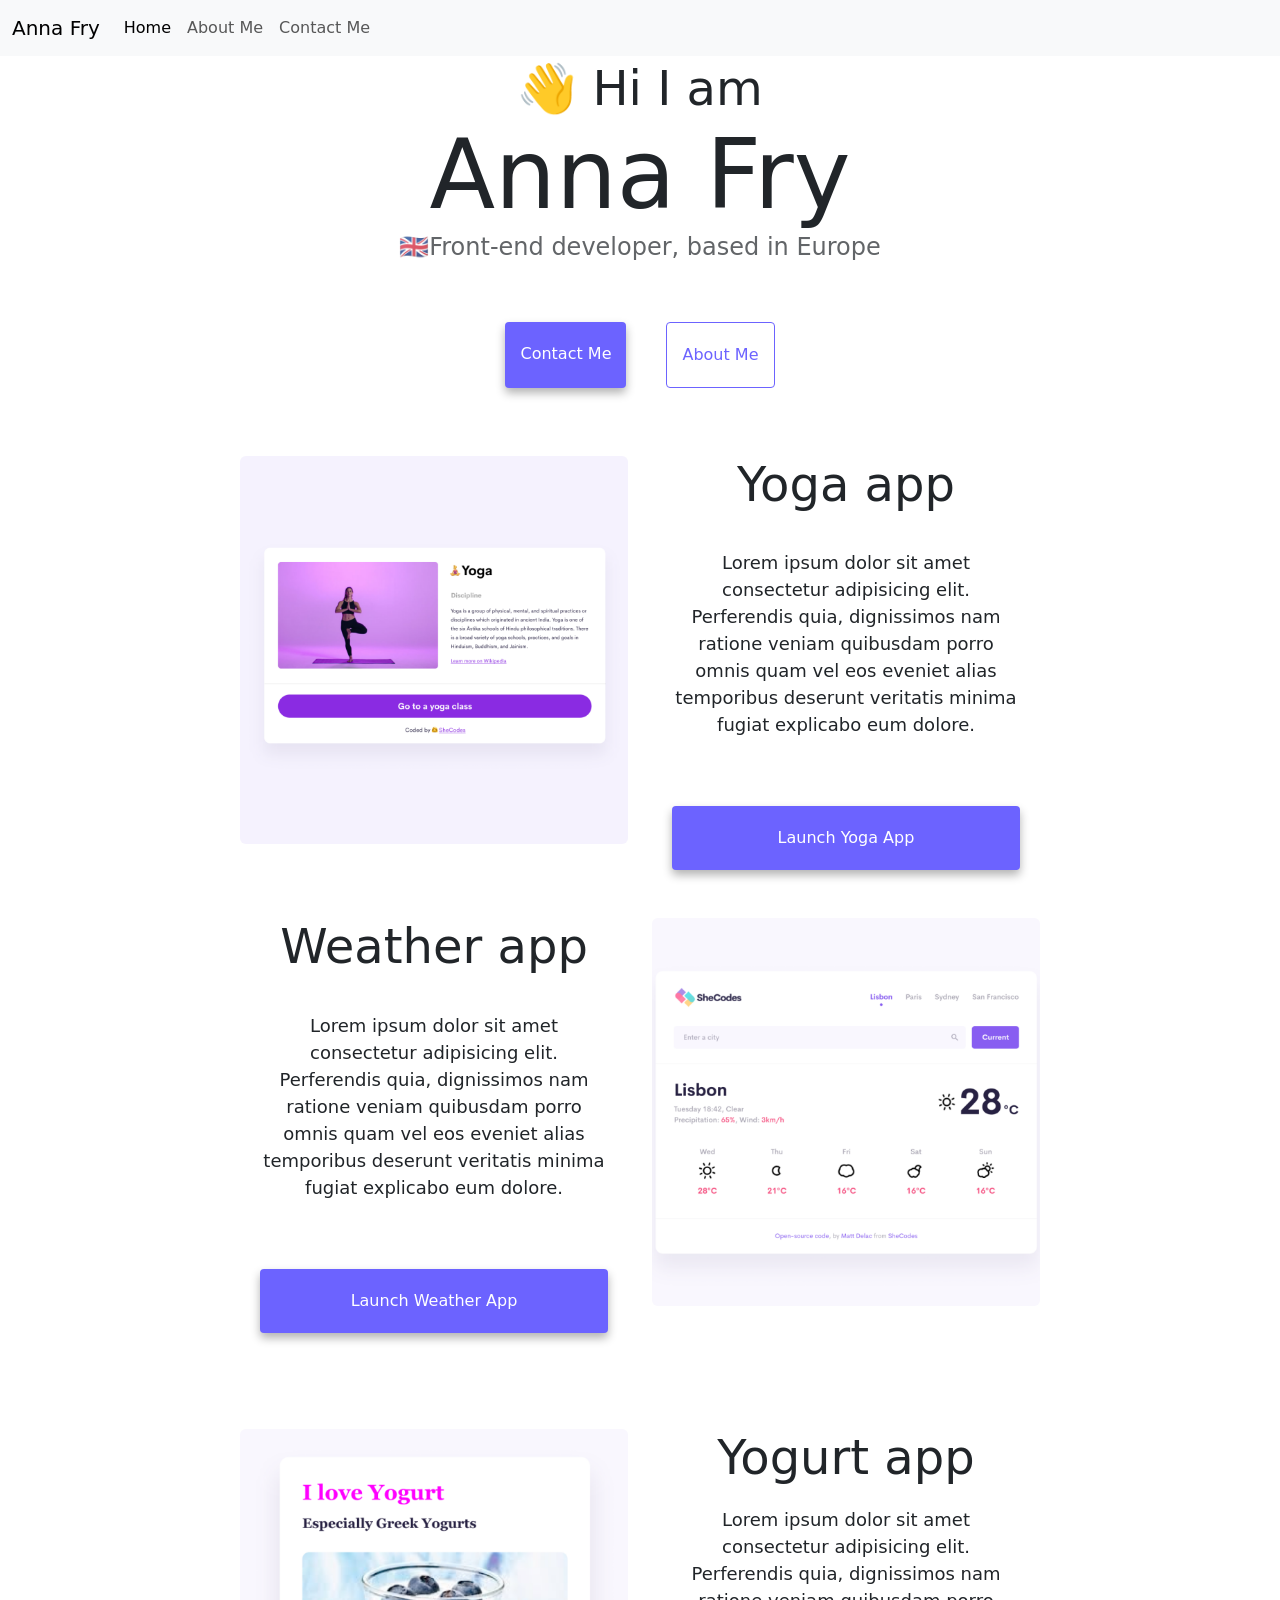
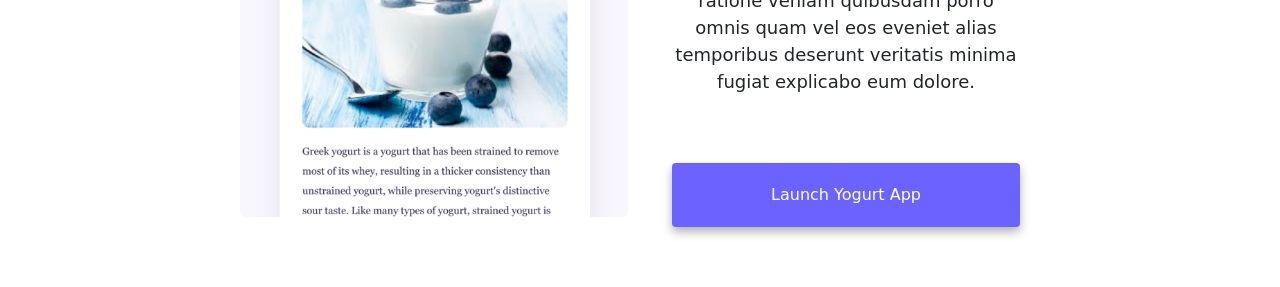
<file: index.html>
<!DOCTYPE html>
<html lang="en">
  <head>
    <meta charset="UTF-8" />
    <meta http-equiv="X-UA-Compatible" content="IE=edge" />
    <meta name="viewport" content="width=device-width, initial-scale=1.0" />
    <link
      href="https://cdn.jsdelivr.net/npm/bootstrap@5.3.3/dist/css/bootstrap.min.css"
      rel="stylesheet"
      integrity="sha384-QWTKZyjpPEjISv5WaRU9OFeRpok6YctnYmDr5pNlyT2bRjXh0JMhjY6hW+ALEwIH"
      crossorigin="anonymous"
    />
    <title>Anna Fry - Front-end Developer</title>
    <meta
      name="description"
      content="Anna Fry is a front-end developer based in Europe, check out his projects and contact him for job inquiries"
    />
    <link rel="stylesheet" href="style.css" />
  </head>
  <body>
    <nav class="navbar navbar-expand-lg bg-body-tertiary fixed-top">
      <div class="container-fluid">
        <a class="navbar-brand" href="index.html" title="Anna's projects"
          >Anna Fry</a
        >
        <button
          class="navbar-toggler"
          type="button"
          data-bs-toggle="collapse"
          data-bs-target="#navbarNavAltMarkup"
          aria-controls="navbarNavAltMarkup"
          aria-expanded="false"
          aria-label="Toggle navigation"
        >
          <span class="navbar-toggler-icon"></span>
        </button>
        <div class="collapse navbar-collapse" id="navbarNavAltMarkup">
          <div class="navbar-nav">
            <a class="nav-link active" aria-current="page" href="#">Home</a>
            <a class="nav-link" href="about.html" title="About Anna Fry"
              >About Me</a
            >
            <a
              class="nav-link"
              href="about.html#contact"
              title="Contact Anna Fry"
              >Contact Me</a
            >
          </div>
        </div>
      </div>
    </nav>
    <h2>👋 Hi I am</h2>
    <h1>Anna Fry</h1>
    <h3>🇬🇧Front-end developer, based in Europe</h3>
    <div class="navigation-links mb-5">
      <a href="about.html#contact" class="contact-link" title="Contact Anna Fry"
        >Contact me</a
      >
      <a href="about.html" class="about-link" title="About Anna Fry"
        >About me</a
      >
    </div>
    <div class="conatiner">
      <div class="row">
        <div class="col-md-6">
          <img
            src="images/yoga.png"
            class="img-fluid rounded d-none d-sm-block"
            alt="Yoga project"
          />
        </div>
        <div class="col-md-6">
          <h2 class="mb-3">Yoga app</h2>
          <p>
            Lorem ipsum dolor sit amet consectetur adipisicing elit. Perferendis
            quia, dignissimos nam ratione veniam quibusdam porro omnis quam vel
            eos eveniet alias temporibus deserunt veritatis minima fugiat
            explicabo eum dolore.
          </p>
          <div class="mt-5">
            <a
              href="#"
              class="primary-link project-link"
              title="Launch the yoga app"
              >Launch Yoga App</a
            >
          </div>
        </div>
      </div>
      <div class="row mt-5">
        <div class="col-md-6">
          <h2 class="mb-3">Weather app</h2>
          <p>
            Lorem ipsum dolor sit amet consectetur adipisicing elit. Perferendis
            quia, dignissimos nam ratione veniam quibusdam porro omnis quam vel
            eos eveniet alias temporibus deserunt veritatis minima fugiat
            explicabo eum dolore.
          </p>
          <div class="mb-5 mt-5">
            <a
              href="#"
              class="primary-link project-link"
              title="Launch the weather app"
              >Launch Weather App</a
            >
          </div>
        </div>
        <div class="col-md-6">
          <img
            src="images/weather.png"
            class="img-fluid rounded d-none d-sm-block"
            alt="Weather project"
          />
        </div>
      </div>
      <div class="row mt-5">
        <div class="col-md-6">
          <img
            src="images/yogurt.png"
            class="img-fluid rounded d-none d-sm-block"
            alt="Yogurt project"
          />
        </div>
        <div class="col-md-6">
          <h2>Yogurt app</h2>
          <p>
            Lorem ipsum dolor sit amet consectetur adipisicing elit. Perferendis
            quia, dignissimos nam ratione veniam quibusdam porro omnis quam vel
            eos eveniet alias temporibus deserunt veritatis minima fugiat
            explicabo eum dolore.
          </p>
          <div class="mt-5">
            <a
              href="#"
              class="primary-link project-link"
              title="Launch the yogurt app"
              >Launch Yogurt App</a
            >
          </div>
        </div>
      </div>
    </div>
    <script
      src="https://cdn.jsdelivr.net/npm/bootstrap@5.3.3/dist/js/bootstrap.bundle.min.js"
      integrity="sha384-YvpcrYf0tY3lHB60NNkmXc5s9fDVZLESaAA55NDzOxhy9GkcIdslK1eN7N6jIeHz"
      crossorigin="anonymous"
    ></script>
  </body>
</html>
</file>
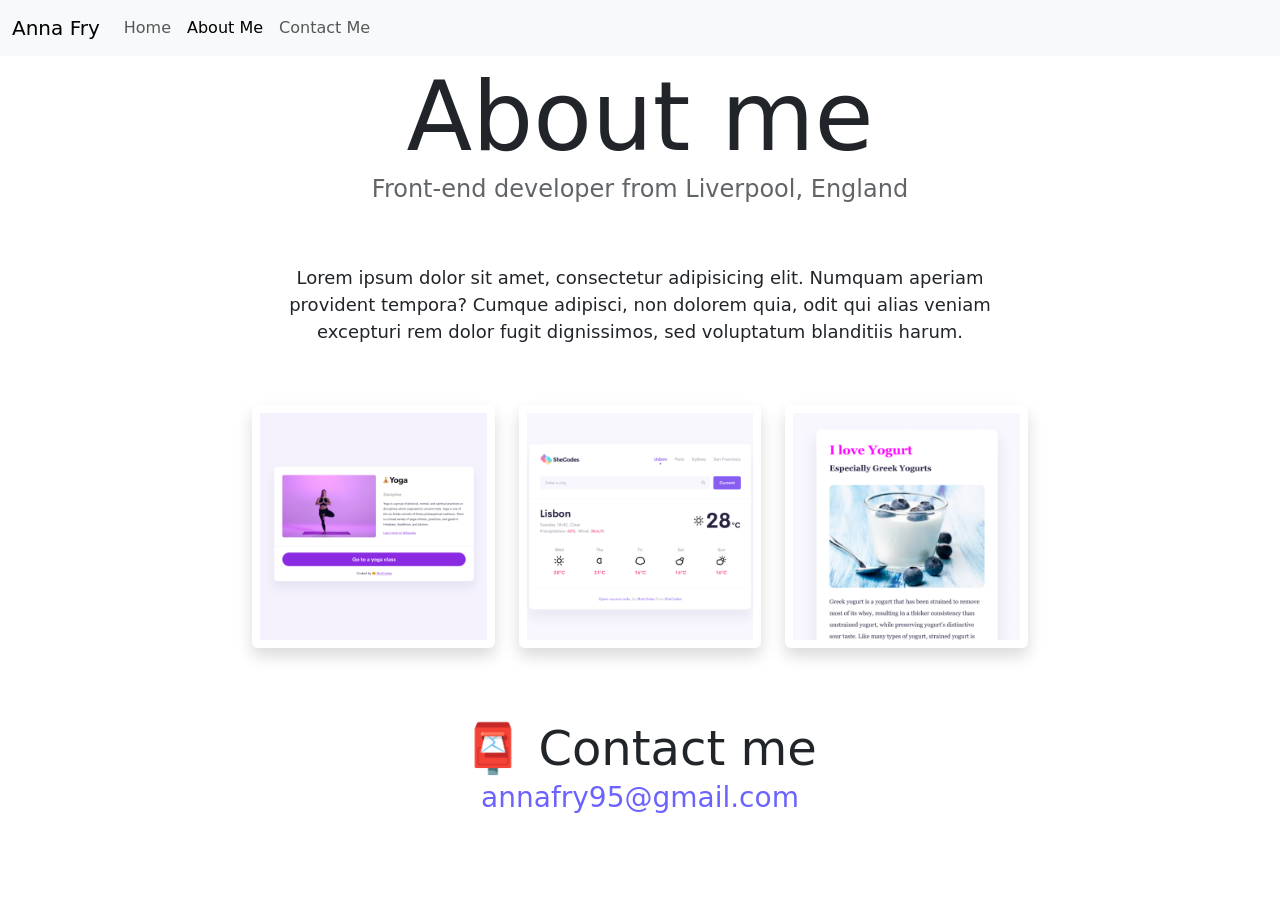
<file: about.html>
<!DOCTYPE html>
<html lang="en">
  <head>
    <meta charset="UTF-8" />
    <meta http-equiv="X-UA-Compatible" content="IE=edge" />
    <meta name="viewport" content="width=device-width, initial-scale=1.0" />
    <link
      href="https://cdn.jsdelivr.net/npm/bootstrap@5.3.3/dist/css/bootstrap.min.css"
      rel="stylesheet"
      integrity="sha384-QWTKZyjpPEjISv5WaRU9OFeRpok6YctnYmDr5pNlyT2bRjXh0JMhjY6hW+ALEwIH"
      crossorigin="anonymous"
    />
    <link rel="stylesheet" href="style.css" />
    <title>About Anna Fry</title>
    <meta
      name="description"
      content="About Anna Fry, a front-end developer based in Europe"
    />
  </head>
  <body>
    <nav class="navbar navbar-expand-lg bg-body-tertiary fixed-top">
      <div class="container-fluid">
        <a class="navbar-brand" href="index.html" title="Anna Fry's projects"
          >Anna Fry</a
        >
        <button
          class="navbar-toggler"
          type="button"
          data-bs-toggle="collapse"
          data-bs-target="#navbarNavAltMarkup"
          aria-controls="navbarNavAltMarkup"
          aria-expanded="false"
          aria-label="Toggle navigation"
        >
          <span class="navbar-toggler-icon"></span>
        </button>
        <div class="collapse navbar-collapse" id="navbarNavAltMarkup">
          <div class="navbar-nav">
            <a class="nav-link" href="/" title="Anna Fry's projects">Home</a>
            <a
              class="nav-link active"
              aria-current="page"
              href="about.html"
              title="About Anna Fry"
              >About Me</a
            >
            <a
              class="nav-link"
              href="about.html#contact"
              title="Contact information for Anna Fry"
              >Contact Me</a
            >
          </div>
        </div>
      </div>
    </nav>
    <h1>About me</h1>
    <h3>Front-end developer from Liverpool, England</h3>
    <div class="about-paragraphs text-center">
      <p>
        Lorem ipsum dolor sit amet, consectetur adipisicing elit. Numquam
        aperiam provident tempora? Cumque adipisci, non dolorem quia, odit qui
        alias veniam excepturi rem dolor fugit dignissimos, sed voluptatum
        blanditiis harum.
      </p>
    </div>
    <div class="container">
      <div class="row">
        <div class="col-sm-4">
          <img
            src="images/yoga.png"
            class="img-fluid p-2 mb-4 shadow rounded"
            alt="Yoga project"
          />
        </div>
        <div class="col-sm-4">
          <img
            src="images/weather.png"
            class="img-fluid p-2 mb-4 shadow rounded"
            alt="Weather project"
          />
        </div>
        <div class="col-sm-4">
          <img
            src="images/yogurt.png"
            class="img-fluid p-2 mb-4 shadow rounded"
            alt="Yogurt project"
          />
        </div>
      </div>
    </div>
    <div id="contact" class="mt-5">
      <h2>📮 Contact me</h2>
      <a
        href="mailto:annafry95@gmail.com"
        class="email-link"
        title="Contact information for Anna Fry"
      >
        annafry95@gmail.com
      </a>
    </div>
    <script
      src="https://cdn.jsdelivr.net/npm/bootstrap@5.3.3/dist/js/bootstrap.bundle.min.js"
      integrity="sha384-YvpcrYf0tY3lHB60NNkmXc5s9fDVZLESaAA55NDzOxhy9GkcIdslK1eN7N6jIeHz"
      crossorigin="anonymous"
    ></script>
  </body>
</html>
</file>
<file: style.css>
:root {
  --primary-color: #6c63ff;
  --secondary-color: #f5f2fe;
  --box-shadow: 0 5px 10px rgba(0, 0, 0, 0.3);
}

body {
  margin: 60px auto;
  max-width: 800px;
}

h1,
h2,
h3 {
  text-align: center;
  margin: 0;
}

h1 {
  font-size: 96px;
}

h2 {
  font-size: 48px;
}

h3 {
  font-size: 24px;
  opacity: 0.7;
}

p {
  padding: 20px;
  border-radius: 4px;
  font-size: 18px;
  line-height: 1.5;
  text-align: center;
}

.navigation-links {
  display: flex;
  margin-top: 40px;
  justify-content: center;
}

.navigation-links a {
  margin: 20px;
  border-radius: 4px;
  padding: 20px 15px;
  text-decoration: none;
  text-transform: capitalize;
}

.contact-link {
  background: var(--primary-color);
  box-shadow: var(--box-shadow);
  color: white;
}

.about-link {
  color: var(--primary-color);
  border: 1px solid var(--primary-color);
}

.homepage-link {
  color: var(--primary-color);
  text-align: center;
  display: block;
}

.about-paragraphs {
  display: flex;
  margin: 30px 0;
}

.about-paragraphs p {
  margin: 10px;
}

.email-link {
  display: flex;
  justify-content: center;
  color: var(--primary-color);
  font-size: 28px;
  text-decoration: none;
}

.email-link:hover {
  text-decoration: underline;
}

.primary-link {
  border-radius: 4px;
  padding: 20px 15px;
  text-decoration: none;
  text-transform: capitalize;
  background: var(--primary-color);
  box-shadow: var(--box-shadow);
  color: white;
}

.project-link {
  display: block;
  text-align: center;
  margin: 0 20px;
}
</file>
